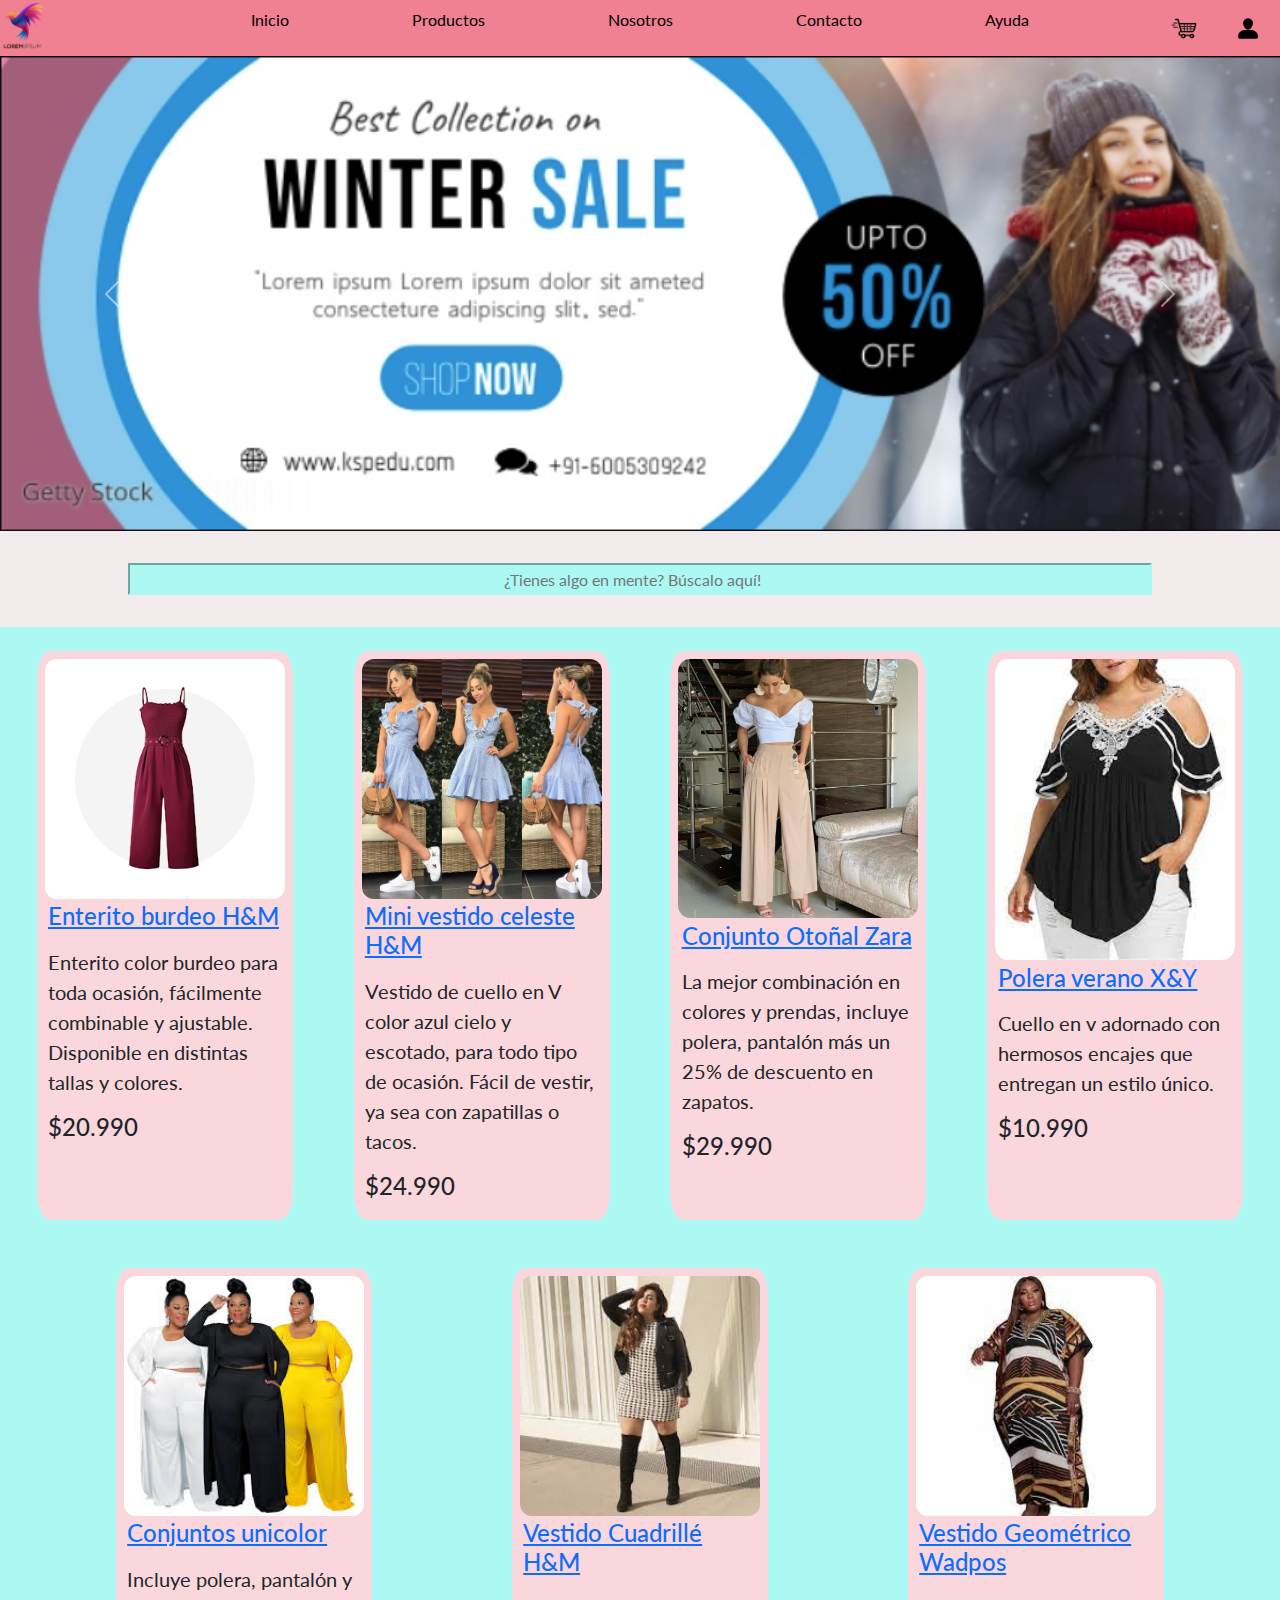
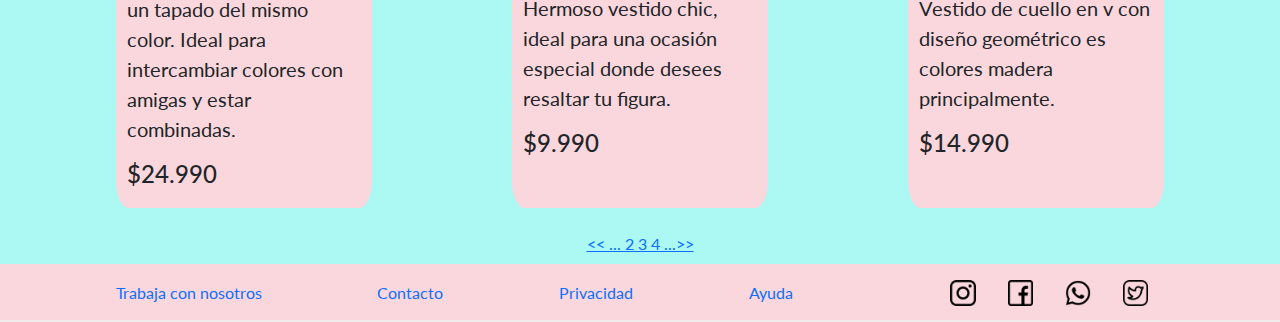
<file: index.html>
<!DOCTYPE html>
<html lang="en">
<head>
    <meta charset="UTF-8">
    <meta http-equiv="X-UA-Compatible" content="IE=edge">
    <meta name="viewport" content="width=device-width, initial-scale=1.0">
    <!-- SEO -->
    <title>FenixClothes | Inicio</title>
    <link rel="icon" type="image/x-icon" href="./imagenes/logo.png">
    <meta name="description" content="Las mejores prendas al mejor precio. Conoce el catálogo que tenemos disponible, todo traído directamente desde las mejores boutiques de Europa">
    <meta name="keywords" content="Ropa, Ropa barata, Vestidos, Faldas, Jeans, Poleras, Ropa de alta calidad">
    <meta name="author" content="Sara Rojas Caipillan">

    <meta property="og:title" content="La mejora ropa al mejor precio">
    <meta property="og:description" content="Encuentra en nuestra página web las últimas tendencias en vestuario, todo traído directamente desde las mejores tiendas de Europa">
    <meta property="og:image" content="./imagenes/seo.PNG">
    <meta property="og:type" content="website">

    <!-- Conexión Bootstrap -->
    <link rel="stylesheet" href="https://cdn.jsdelivr.net/npm/bootstrap@5.3.0-alpha3/dist/css/bootstrap.min.css">
    <!-- conexión hoja CSS -->
    <link rel="stylesheet" href="./css/main.css">
    <!-- Fuentes -->
    <link rel="preconnect" href="https://fonts.googleapis.com">
    <link rel="preconnect" href="https://fonts.gstatic.com" crossorigin>
    <link href="https://fonts.googleapis.com/css2?family=Lato:ital@0;1&display=swap" rel="stylesheet">

</head>
<body>
    <header>
            <!-- NAVBAR -->
            <nav>
                <div class="container_nav--img">
                    <img src="./imagenes/logo.png" alt="Logo" id="logo">
                </div>
                <div class="container_nav--links" id="c_n--links">
                    <a class="nav_link" href="./index.html">Inicio</a>
                    <a class="nav_link" href="./pages/producto.html">Productos</a>
                    <a class="nav_link" href="./pages/nosotros.html">Nosotros</a>
                    <a class="nav_link" href="./pages/contact.html">Contacto</a>
                    <a class="nav_link" href="./pages/faq.html">Ayuda</a>
                </div>
                <div class="container_nav--icons">
                    <a href=""><img src="./imagenes/carrito-de-compras.png" alt="" id="buying_Car"></a>
                    <a href=""><img src="./imagenes/usuario.png" alt="" id="buying_Car"></a>
                </div>

            <!-- MENU HAMBURGUESA -->
                <div class="burguerMenu">
                    <label class="burger" for="burger">
                        <input type="checkbox" id="burger">
                        <span id="menu-abrir"></span>
                        <span id="menu-cerrar"></span>   
                        <span></span>
                    </label>
                </div>
            </nav>
    </header>

    <main>
        <!-- BANNER -->
        <section>
            <div id="carouselExample" class="carousel slide">
                <div class="carousel-inner">
                    <div class="carousel-item active">
                        <img src="./imagenes/banner.PNG" class="d-block w-100" alt="...">
                    </div>
                    <div class="carousel-item">
                        <img src="./imagenes/banner2.PNG" class="d-block w-100" alt="...">
                    </div>
                    <div class="carousel-item">
                        <img src="./imagenes/banner3.png" class="d-block w-100" alt="...">
                    </div>
                </div>
                <button class="carousel-control-prev" type="button" data-bs-target="#carouselExample" data-bs-slide="prev">
                    <span class="carousel-control-prev-icon" aria-hidden="true"></span>
                    <span class="visually-hidden">Previous</span>
                </button>
                <button class="carousel-control-next" type="button" data-bs-target="#carouselExample" data-bs-slide="next">
                    <span class="carousel-control-next-icon" aria-hidden="true"></span>
                    <span class="visually-hidden">Next</span>
                </button>
                
            </div>
            
        </section>

        <!-- SEARCHING BAR-->
        <form action="" method="post" class="searchForm">
            <input type="search" class="searchFormBarra" placeholder="¿Tienes algo en mente? Búscalo aquí!">
        </form>

        <!-- CONTAINER COLLAPSED MENU AND CARDS -->
        <article class="article_box--menu--cards">

            <!-- CLOTHES CARDS -->
            <div class="body_menu--card2" id="body_menu--card2">
                <li class="card_container">
                    <img class="card_image" src="./imagenes/r1.png" alt="ropa">
                    <div class="card">
                        <h4 class="card_title"><a href="./pages/producto.html">Enterito burdeo H&M</a></h4>
                        <p class="card_paragraph">Enterito color burdeo para toda ocasión, fácilmente combinable y ajustable. Disponible en distintas tallas y colores.</p>
                        <h4 class="card_price">$20.990</h4>
                    </div>
                </li>
                <li class="card_container">
                    <img class="card_image" src="./imagenes/r3.jpg" alt="ropa">
                    <div class="card">
                        <h4 class="card_title"><a href="./pages/producto.html">Mini vestido celeste H&M</a></h4>
                        <p class="card_paragraph">Vestido de cuello en V color azul cielo y escotado, para todo tipo de ocasión. Fácil de vestir, ya sea con zapatillas o tacos.</p>
                        <h4 class="card_price">$24.990</h4>
                    </div>
                </li>
                <li class="card_container">
                    <img class="card_image" src="./imagenes/r4.jpg" alt="ropa">
                    <div class="card">
                        <h4 class="card_title"><a href="./pages/producto.html">Conjunto Otoñal Zara</a></h4>
                        <p class="card_paragraph">La mejor combinación en colores y prendas, incluye polera, pantalón más un 25% de descuento en zapatos.</p>
                        <h4 class="card_price">$29.990</h4>
                    </div>
                </li>
                <li class="card_container">
                    <img class="card_image" src="./imagenes/r5.jfif" alt="ropa">
                    <div class="card">
                        <h4 class="card_title"><a href="./pages/producto.html">Polera verano X&Y</a></h4>
                        <p class="card_paragraph">Cuello en v adornado con hermosos encajes que entregan un estilo único.</p>
                        <h4 class="card_price">$10.990</h4>
                    </div>
                </li>
                <li class="card_container">
                    <img class="card_image" src="./imagenes/r6.jfif" alt="ropa">
                    <div class="card">
                        <h4 class="card_title"><a href="./pages/producto.html">Conjuntos unicolor</a></h4>
                        <p class="card_paragraph">Incluye polera, pantalón y un tapado del mismo color. Ideal para intercambiar colores con amigas y estar combinadas.</p>
                        <h4 class="card_price">$24.990</h4>
                    </div>
                </li>
                <li class="card_container">
                    <img class="card_image" src="./imagenes/r7.jfif" alt="ropa">
                    <div class="card">
                        <h4 class="card_title"><a href="./pages/producto.html">Vestido Cuadrillé H&M</a></h4>
                        <p class="card_paragraph">Hermoso vestido chic, ideal para una ocasión especial donde desees resaltar tu figura.</p>
                        <h4 class="card_price">$9.990</h4>
                    </div>
                </li>
                <li class="card_container">
                    <img class="card_image" src="./imagenes/r8.jfif" alt="ropa">
                    <div class="card">
                        <h4 class="card_title"><a href="./pages/producto.html">Vestido Geométrico Wadpos</a></h4>
                        <p class="card_paragraph">Vestido de cuello en v con diseño geométrico es colores madera principalmente.</p>
                        <h4 class="card_price">$14.990</h4>
                    </div>
                </li>
                
            </div> 
        </article>
            <!-- INDEX -->
            <div class="pages">
                <a href="./index.html" ><< ... 2 3 4 ...>></a>
            </div>
        
    </main>

    <footer>
        <div class="div_footer">
            <a class="footer_div--a" href="./pages/nosotros.html">Trabaja con nosotros</a>
            <a class="footer_div--a" href="./pages/contact.html">Contacto</a>
            <a class="footer_div--a" href="index.html">Privacidad</a>
            <a class="footer_div--a" href="./pages/faq.html">Ayuda</a>
            <div class="div_footer--container">
                <img class="footer_img" src="./imagenes/instagram.png" alt="">
                <img class="footer_img" src="./imagenes/facebook.png" alt="">
                <img class="footer_img" src="./imagenes/whatsapp.png" alt="">
                <img class="footer_img" src="./imagenes/twitter.png" alt="">
            </div>
        </div>
    </footer>
    <script src="https://cdn.jsdelivr.net/npm/bootstrap@5.3.0-alpha3/dist/js/bootstrap.bundle.min.js"></script>
</body>
</html>
</file>
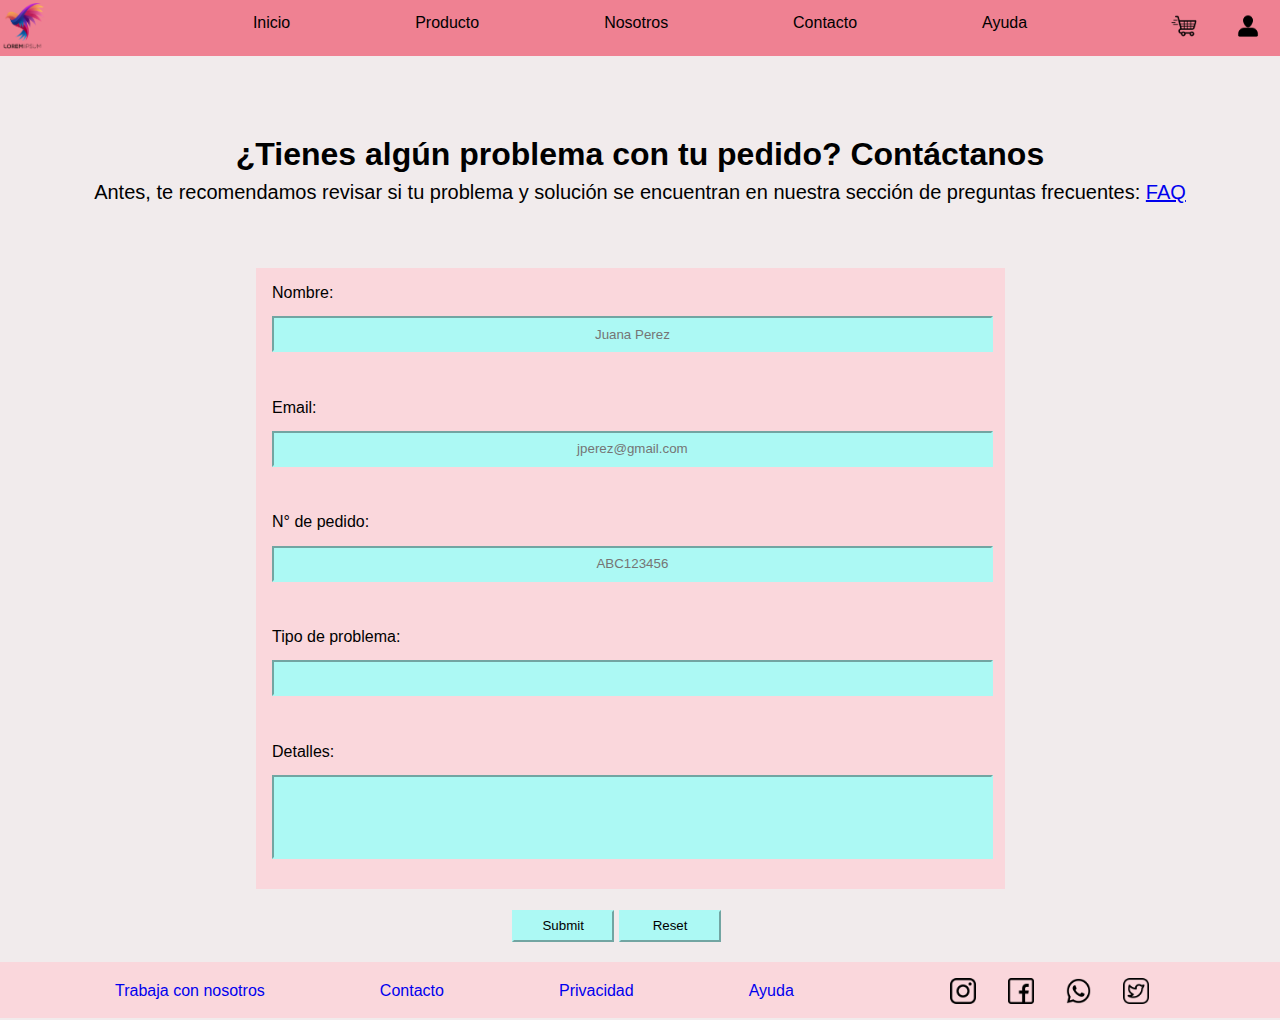
<file: pages/contact.html>
<!DOCTYPE html>
<html lang="en">
<head>
    <meta charset="UTF-8">
    <meta http-equiv="X-UA-Compatible" content="IE=edge">
    <meta name="viewport" content="width=device-width, initial-scale=1.0">
    <link rel="stylesheet" href="../css/main.css">
    <title>FenixClothes | Contacto</title>
    <link rel="icon" type="image/x-icon" href="../imagenes/logo.png">
    <meta name="description" content="Las mejores prendas al mejor precio. Conoce el catálogo que tenemos disponible, todo traído directamente desde las mejores boutiques de Europa">
    <meta name="keywords" content="Ropa, Ropa barata, Vestidos, Faldas, Jeans, Poleras, Ropa de alta calidad">
    <meta name="author" content="Sara Rojas Caipillan">
    <meta property="og:title" content="¿Tienes comentarios? Escríbenos!">
    <meta property="og:description" content="En esta sección puedes contactarnos sin importar el motivo, siempre tendremos alguien que pueda resolver tus consultas">
    <meta property="og:image" content="./imagenes/seo.PNG">
    <meta property="og:type" content="website">
</head>

<body>
    <header>

        <!-- NAVBAR -->
        <nav>
            <div class="container_nav--img">
                <img src="../imagenes/logo.png" alt="Logo" id="logo">
            </div>
            <div class="container_nav--links">
                <a class="nav_link" href="../index.html">Inicio</a>
                <a class="nav_link" href="./producto.html">Producto</a>
                <a class="nav_link" href="./nosotros.html">Nosotros</a>
                <a class="nav_link" href="./contact.html">Contacto</a>
                <a class="nav_link" href="./faq.html">Ayuda</a>
            </div>
            <div class="container_nav--icons">
                <a href=""><img src="../imagenes/carrito-de-compras.png" alt="" id="buying_Car"></a>
                <a href=""><img src="../imagenes/usuario.png" alt="" id="buying_Car"></a>
            </div>
        </nav>
    </header>

    <main class="main_contact">
        <div>
            <h1 class="contact_h1">¿Tienes algún problema con tu pedido? Contáctanos</h1>
            <p class="main_contact--p">Antes, te recomendamos revisar si tu problema y solución se encuentran en nuestra sección de preguntas frecuentes: <a href="./faq.html">FAQ</a></p>
        </div>
        <form action="" class="main_form_contact">
            <div class="form_contact">
                <label for="contact_name">Nombre:</label>
                <input type="text" name="contact_name" placeholder="Juana Perez" id="contact1">
            </div>
            <div class="form_contact">
                <label for="contact_name">Email:</label>
                <input type="email" name="contact_name" placeholder="jperez@gmail.com" id="contact1">
            </div>
            <div class="form_contact">
                <label for="contact_pedido">N° de pedido:</label>
                <input type="text" name="contact_pedido" placeholder="ABC123456" id="contact2">
            </div>
            <div class="form_contact">
                <label for="contact_problem">Tipo de problema:</label>
                <input type="text" name="contact_problem" id="contact3">
            </div>
            <div class="form_contact">
                <label for="contact_detail">Detalles:</label>
                <input type="text" name="contact_detail" id="contact4">
            </div>
            <div class="form_contact_buttons">
                <input type="submit" name="Enviar" id="contact5">
                <input type="reset" name="Limpiar" id="contact6">
            </div>
        </form>

    </main>

    <footer>
        <div class="div_footer">
            <a class="footer_div--a" href="../pages/nosotros.html">Trabaja con nosotros</a>
            <a class="footer_div--a" href="../pages/contact.html">Contacto</a>
            <a class="footer_div--a" href="../index.html">Privacidad</a>
            <a class="footer_div--a" href="../pages/faq.html">Ayuda</a>
            <div class="div_footer--container">
                <img class="footer_img" src="../imagenes/instagram.png" alt="">
                <img class="footer_img" src="../imagenes/facebook.png" alt="">
                <img class="footer_img" src="../imagenes/whatsapp.png" alt="">
                <img class="footer_img" src="../imagenes/twitter.png" alt="">
            </div>
        </div>
        
    </footer>
    
</body>
</html>
</file>
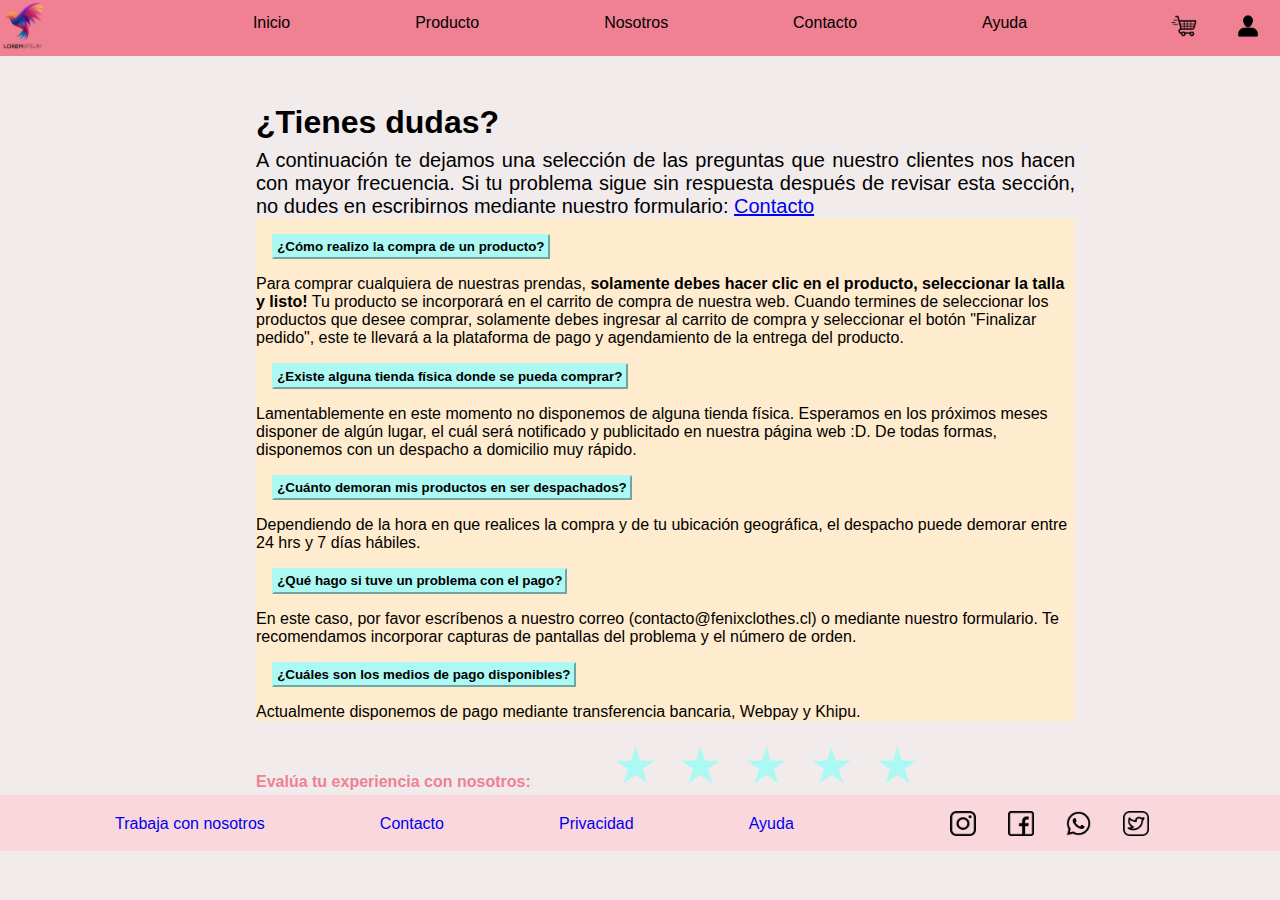
<file: pages/faq.html>
<!DOCTYPE html>
<html lang="en">
<head>
    <meta charset="UTF-8">
    <meta http-equiv="X-UA-Compatible" content="IE=edge">
    <meta name="viewport" content="width=device-width, initial-scale=1.0">
    <link href="https://cdn.jsdelivr.net/npm/bootstrap@5.0.2/dist/css/bootstrap.min.css" rel="stylesheet" integrity="sha384-EVSTQN3/azprG1Anm3QDgpJLIm9Nao0Yz1ztcQTwFspd3yD65VohhpuuCOmLASjC" crossorigin="anonymous">
    <link rel="stylesheet" href="../css/main.css">
    <title>FenixClothes | FAQ</title>
    <link rel="icon" type="image/x-icon" href="../imagenes/logo.png">
    <meta name="description" content="Las mejores prendas al mejor precio. Conoce el catálogo que tenemos disponible, todo traído directamente desde las mejores boutiques de Europa">
    <meta name="keywords" content="Ropa, Ropa barata, Vestidos, Faldas, Jeans, Poleras, Ropa de alta calidad">
    <meta name="author" content="Sara Rojas Caipillan">
    <meta property="og:title" content="¿Tienes preguntas? Revisa las respuestas en nuestra sección de preguntas frecuentes ;D">
    <meta property="og:description" content="Todas las consultas que tienes recopiladas en un solo lugar">
    <meta property="og:image" content="./imagenes/seo.PNG">
    <meta property="og:type" content="website">
</head>

<body>
    <header>
        <!-- NAVBAR -->
        <nav>
            <div class="container_nav--img">
                <img src="../imagenes/logo.png" alt="Logo" id="logo">
            </div>
            <div class="container_nav--links">
                <a class="nav_link" href="../index.html">Inicio</a>
                <a class="nav_link" href="./producto.html">Producto</a>
                <a class="nav_link" href="./nosotros.html">Nosotros</a>
                <a class="nav_link" href="./contact.html">Contacto</a>
                <a class="nav_link" href="./faq.html">Ayuda</a>
            </div>
            <div class="container_nav--icons">
                <a href=""><img src="../imagenes/carrito-de-compras.png" alt="" id="buying_Car"></a>
                <a href=""><img src="../imagenes/usuario.png" alt="" id="buying_Car"></a>
            </div>
        </nav>
    </header>

    <main class="main_faq">
        <h1 class="h1_faq">¿Tienes dudas?</h1>
        <div id="p_description">
            <p>A continuación te dejamos una selección de las preguntas que nuestro clientes nos hacen con mayor frecuencia. Si tu problema sigue sin respuesta después de revisar esta sección, no dudes en escribirnos mediante nuestro formulario: <a href="./contact.html">Contacto</a></p>
        </div>
        <div class="container_accordion">
            <div class="accordion" id="accordionPanelsStayOpenExample">
                <div class="accordion-item">
                    <h2 class="accordion-header" id="panelsStayOpen-headingOne">
                    <button class="accordion-button" type="button" data-bs-toggle="collapse" data-bs-target="#panelsStayOpen-collapseOne" aria-expanded="true" aria-controls="panelsStayOpen-collapseOne">
                        ¿Cómo realizo la compra de un producto?
                    </button>
                    </h2>
                    <div id="panelsStayOpen-collapseOne" class="accordion-collapse collapse show" aria-labelledby="panelsStayOpen-headingOne">
                        <div class="accordion-body">
                            Para comprar cualquiera de nuestras prendas, <strong>solamente debes hacer clic en el producto, seleccionar la talla y listo!</strong> Tu producto se incorporará en el carrito de compra de nuestra web.
                            Cuando termines de seleccionar los productos que desee comprar, solamente debes ingresar al carrito de compra y seleccionar el botón "Finalizar pedido", este te llevará a la plataforma de pago y agendamiento de la entrega del producto.
                        </div>
                    </div>
                </div>
                <div class="accordion-item">
                    <h2 class="accordion-header" id="panelsStayOpen-headingTwo">
                        <button class="accordion-button collapsed" type="button" data-bs-toggle="collapse" data-bs-target="#panelsStayOpen-collapseTwo" aria-expanded="false" aria-controls="panelsStayOpen-collapseTwo">
                            ¿Existe alguna tienda física donde se pueda comprar?
                        </button>
                    </h2>
                    <div id="panelsStayOpen-collapseTwo" class="accordion-collapse collapse" aria-labelledby="panelsStayOpen-headingTwo">
                        <div class="accordion-body">
                            Lamentablemente en este momento no disponemos de alguna tienda física. Esperamos en los próximos meses disponer de algún lugar, el cuál será notificado y publicitado en nuestra página web :D. De todas formas, disponemos con un despacho a domicilio muy rápido.
                        </div>
                    </div>
                </div>
                <div class="accordion-item">
                    <h2 class="accordion-header" id="panelsStayOpen-headingThree">
                        <button id="accordion-bakcground" class="accordion-button collapsed" type="button" data-bs-toggle="collapse" data-bs-target="#panelsStayOpen-collapseThree" aria-expanded="false" aria-controls="panelsStayOpen-collapseThree">
                            ¿Cuánto demoran mis productos en ser despachados?
                        </button>
                    </h2>
                    <div id="panelsStayOpen-collapseThree" class="accordion-collapse collapse" aria-labelledby="panelsStayOpen-headingThree">
                        <div class="accordion-body">
                            Dependiendo de la hora en que realices la compra y de tu ubicación geográfica, el despacho puede demorar entre 24 hrs y 7 días hábiles.
                        </div>
                    </div>
                </div>
                <div class="accordion-item">
                    <h2 class="accordion-header" id="panelsStayOpen-headingFour">
                        <button id="accordion-bakcground" class="accordion-button collapsed" type="button" data-bs-toggle="collapse" data-bs-target="#panelsStayOpen-collapseFour" aria-expanded="false" aria-controls="panelsStayOpen-collapseFour">
                            ¿Qué hago si tuve un problema con el pago?
                        </button>
                    </h2>
                    <div id="panelsStayOpen-collapseFour" class="accordion-collapse collapse" aria-labelledby="panelsStayOpen-headingFour">
                        <div class="accordion-body">
                            En este caso, por favor escríbenos a nuestro correo (contacto@fenixclothes.cl) o mediante nuestro formulario. Te recomendamos incorporar capturas de pantallas del problema y el número de orden.
                        </div>
                    </div>
                </div>
                <div class="accordion-item">
                    <h2 class="accordion-header" id="panelsStayOpen-headingFive">
                        <button id="accordion-bakcground" class="accordion-button collapsed" type="button" data-bs-toggle="collapse" data-bs-target="#panelsStayOpen-collapseFive" aria-expanded="false" aria-controls="panelsStayOpen-collapseFive">
                            ¿Cuáles son los medios de pago disponibles?
                        </button>
                    </h2>
                    <div id="panelsStayOpen-collapseFive" class="accordion-collapse collapse" aria-labelledby="panelsStayOpen-headingFive">
                        <div class="accordion-body">
                            Actualmente disponemos de pago mediante transferencia bancaria, Webpay y Khipu.
                        </div>
                    </div>
                </div>
            </div>
        </div>
        <div id="rating_container">
            <h4 class="producto_h2_evaluacion">Evalúa tu experiencia con nosotros:</h4>
            <div class="rating">
                <input type="radio" id="star5" name="rate" value="1">
                <label for="star1" title="text"></label>
                <input type="radio" id="star4" name="rate" value="2">
                <label for="star2" title="text"></label>
                <input checked="" type="radio" id="star3" name="rate" value="3">
                <label for="star3" title="text"></label>
                <input type="radio" id="star2" name="rate" value="4">
                <label for="star4" title="text"></label>
                <input type="radio" id="star1" name="rate" value="5">
                <label for="star5" title="text"></label>
            </div>
        </div>
        <script src="https://cdn.jsdelivr.net/npm/bootstrap@5.0.2/dist/js/bootstrap.bundle.min.js" integrity="sha384-MrcW6ZMFYlzcLA8Nl+NtUVF0sA7MsXsP1UyJoMp4YLEuNSfAP+JcXn/tWtIaxVXM" crossorigin="anonymous"></script>
    </main>

    <footer>
        <div class="div_footer">
            <a class="footer_div--a" href="../pages/nosotros.html">Trabaja con nosotros</a>
            <a class="footer_div--a" href="../pages/contact.html">Contacto</a>
            <a class="footer_div--a" href="../index.html">Privacidad</a>
            <a class="footer_div--a" href="../pages/faq.html">Ayuda</a>
            <div class="div_footer--container">
                <img class="footer_img" src="../imagenes/instagram.png" alt="">
                <img class="footer_img" src="../imagenes/facebook.png" alt="">
                <img class="footer_img" src="../imagenes/whatsapp.png" alt="">
                <img class="footer_img" src="../imagenes/twitter.png" alt="">
            </div>
        </div>
        
    </footer>

</body>

</html>
</file>
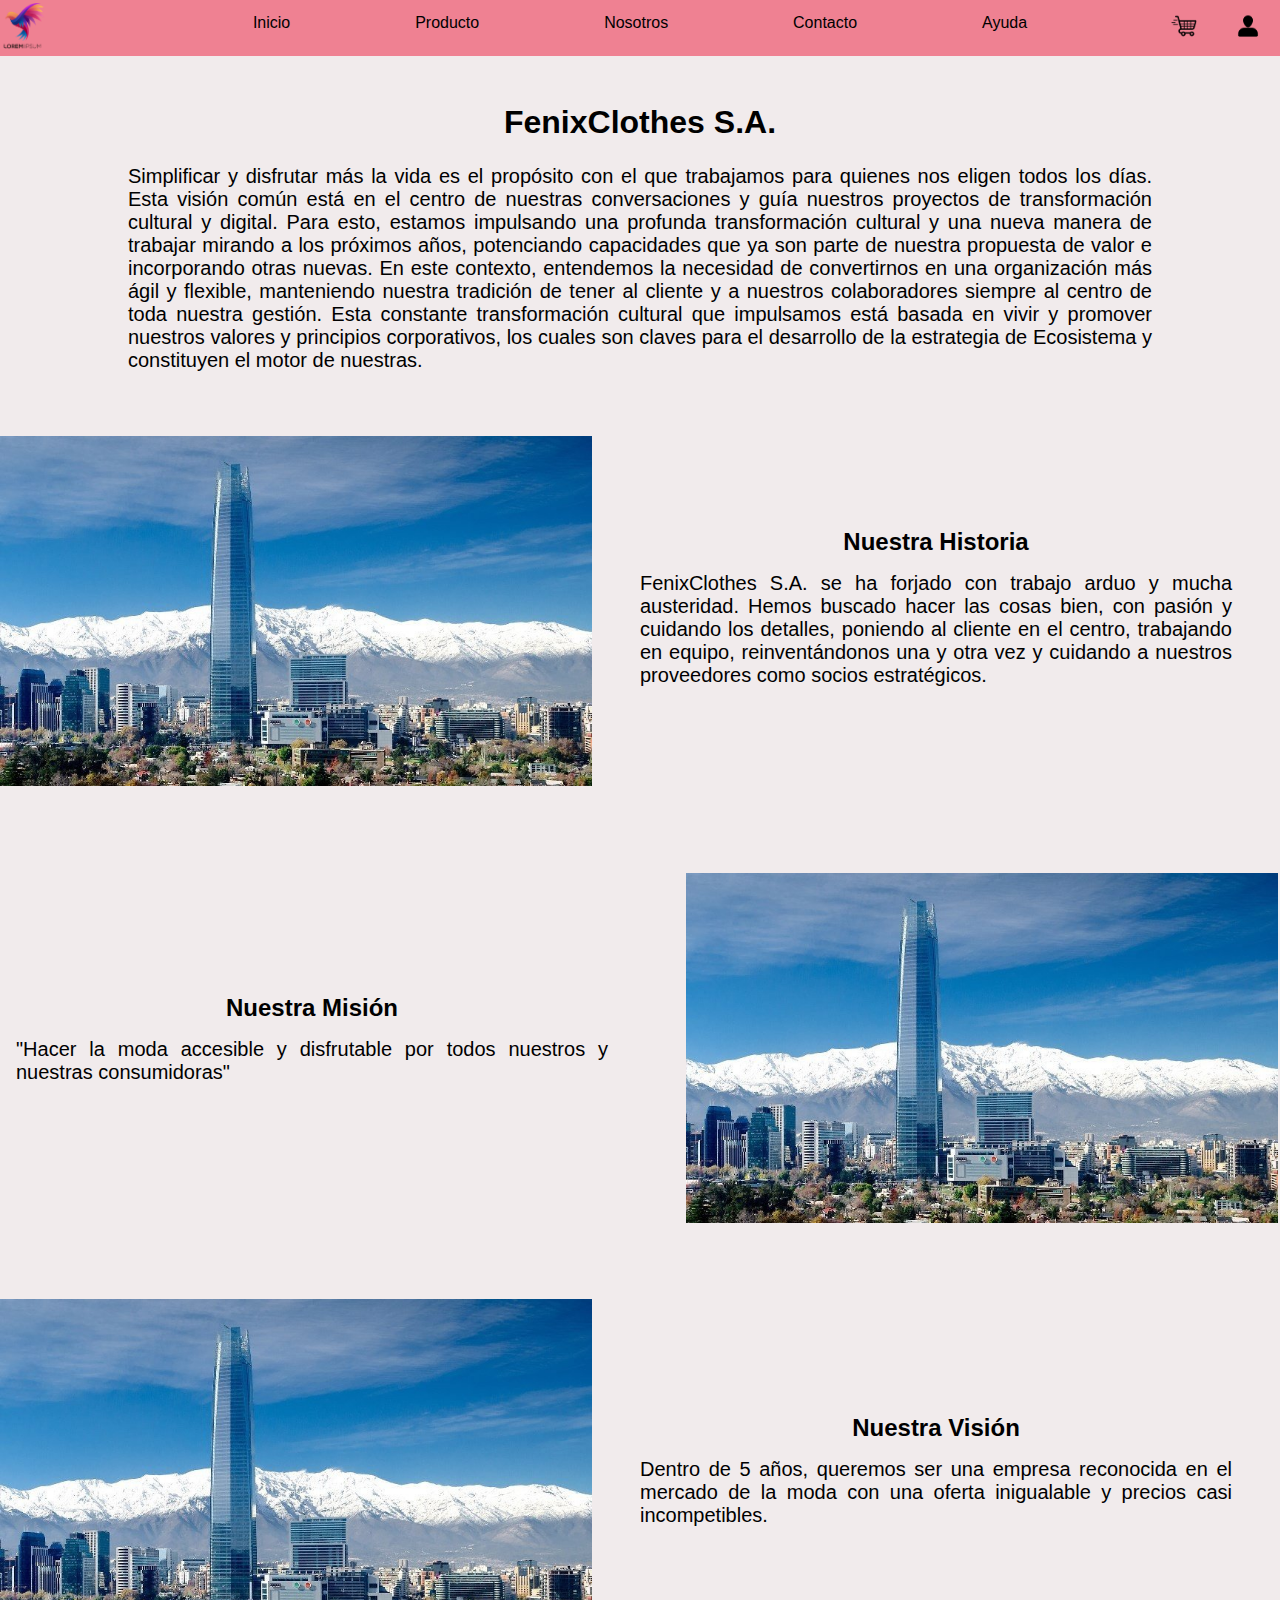
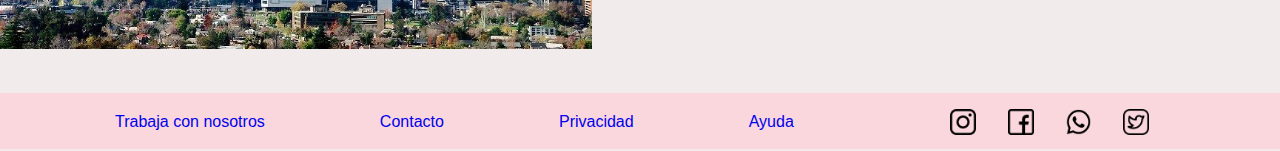
<file: pages/nosotros.html>
<!DOCTYPE html>
<html lang="en">
<head>
    <meta charset="UTF-8">
    <meta http-equiv="X-UA-Compatible" content="IE=edge">
    <meta name="viewport" content="width=device-width, initial-scale=1.0">
    <link rel="stylesheet" href="../css/main.css">
    <title>FenixClothes | Nosotros</title>
    <link rel="icon" type="image/x-icon" href="../imagenes/logo.png">
    <meta name="description" content="Las mejores prendas al mejor precio. Conoce el catálogo que tenemos disponible, todo traído directamente desde las mejores boutiques de Europa">
    <meta name="keywords" content="Ropa, Ropa barata, Vestidos, Faldas, Jeans, Poleras, Ropa de alta calidad">
    <meta name="author" content="Sara Rojas Caipillan">
    <meta property="og:title" content="¿Quiénes somos? Revisa todo lo que necesitas sobre nosotros">
    <meta property="og:description" content="¡Ven a cconocer nuestra historia! Somos un equipo grande y con amplias metas :D">
    <meta property="og:image" content="./imagenes/seo.PNG">
    <meta property="og:type" content="website">
</head>
<body>
    <header>

        <!-- NAVBAR -->
        <nav>
            <div class="container_nav--img">
                <img src="../imagenes/logo.png" alt="Logo" id="logo">
            </div>
            <div class="container_nav--links">
                <a class="nav_link" href="../index.html">Inicio</a>
                <a class="nav_link" href="./producto.html">Producto</a>
                <a class="nav_link" href="./nosotros.html">Nosotros</a>
                <a class="nav_link" href="./contact.html">Contacto</a>
                <a class="nav_link" href="./faq.html">Ayuda</a>
            </div>
            <div class="container_nav--icons">
                <a href=""><img src="../imagenes/carrito-de-compras.png" alt="" id="buying_Car"></a>
                <a href=""><img src="../imagenes/usuario.png" alt="" id="buying_Car"></a>
            </div>
        </nav>
    </header>

    <main class="main_nosotros">
        <h1 class="h1_faq">FenixClothes S.A.</h1>
        <div id="p_description2">
            <p>Simplificar y disfrutar más la vida es el propósito con el que trabajamos para quienes nos eligen todos los días. Esta visión común está en el centro de nuestras conversaciones y guía nuestros proyectos de transformación cultural y digital. Para esto, estamos impulsando una profunda transformación cultural y una nueva manera de trabajar mirando a los próximos años, potenciando capacidades que ya son parte de nuestra propuesta de valor e incorporando otras nuevas. En este contexto, entendemos la necesidad de convertirnos en una organización más ágil y flexible, manteniendo nuestra tradición de tener al cliente y a nuestros colaboradores siempre al centro de toda nuestra gestión. Esta constante transformación cultural que impulsamos está basada en vivir y promover nuestros valores y principios corporativos, los cuales son claves para el desarrollo de la estrategia de Ecosistema y constituyen el motor de nuestras.</p>
        </div>
        <ul id="main_ul_us">
            <div id="div_ul">
                <li id="div_ul_img"><img src="../imagenes/empresa.jpg" alt="" id="div_ul_img"></li>
            </div>
            <div id="div_ul2">
                <li id="div_ul_complements"><h2 id="div_ul_h3">Nuestra Historia</h2></li>
                <li id="div_ul_complement--p"><p id="div_ul_p">FenixClothes S.A. se ha forjado con trabajo arduo y mucha austeridad. Hemos buscado hacer las cosas bien, con pasión y cuidando los detalles, poniendo al cliente en el centro, trabajando en equipo, reinventándonos una y otra vez y cuidando a nuestros proveedores como socios estratégicos.</p></li>
            </div>
        </ul>
        <ul id="main_ul_us2">
            <div id="div_ul2">
                <li id="div_ul_complements"><h2 id="div_ul_h3">Nuestra Misión</h2></li>
                <li id="div_ul_complement--p"><p id="div_ul_p">"Hacer la moda accesible y disfrutable por todos nuestros y nuestras consumidoras"</p></li>
            </div>
            <div id="div_ul">
                <li id="div_ul_img2"><img src="../imagenes/empresa.jpg" alt="" id="div_ul_img"></li>
            </div>
        </ul>
        <ul id="main_ul_us">
            <div id="div_ul">
                <li id="div_ul_img"><img src="../imagenes/empresa.jpg" alt="" id="div_ul_img"></li>
            </div>
            <div id="div_ul2">
                <li id="div_ul_complements"><h2 id="div_ul_h3">Nuestra Visión</h2></li>
                <li id="div_ul_complement--p"><p id="div_ul_p">Dentro de 5 años, queremos ser una empresa reconocida en el mercado de la moda con una oferta inigualable y precios casi incompetibles.</p></li>
            </div>
        </ul>
    
    </main>

    <footer>
        <div class="div_footer">
            <a class="footer_div--a" href="../pages/nosotros.html">Trabaja con nosotros</a>
            <a class="footer_div--a" href="../pages/contact.html">Contacto</a>
            <a class="footer_div--a" href="../index.html">Privacidad</a>
            <a class="footer_div--a" href="../pages/faq.html">Ayuda</a>
            <div class="div_footer--container">
                <img class="footer_img" src="../imagenes/instagram.png" alt="">
                <img class="footer_img" src="../imagenes/facebook.png" alt="">
                <img class="footer_img" src="../imagenes/whatsapp.png" alt="">
                <img class="footer_img" src="../imagenes/twitter.png" alt="">
            </div>
        </div>
        
    </footer>
</body>
</html>
</file>
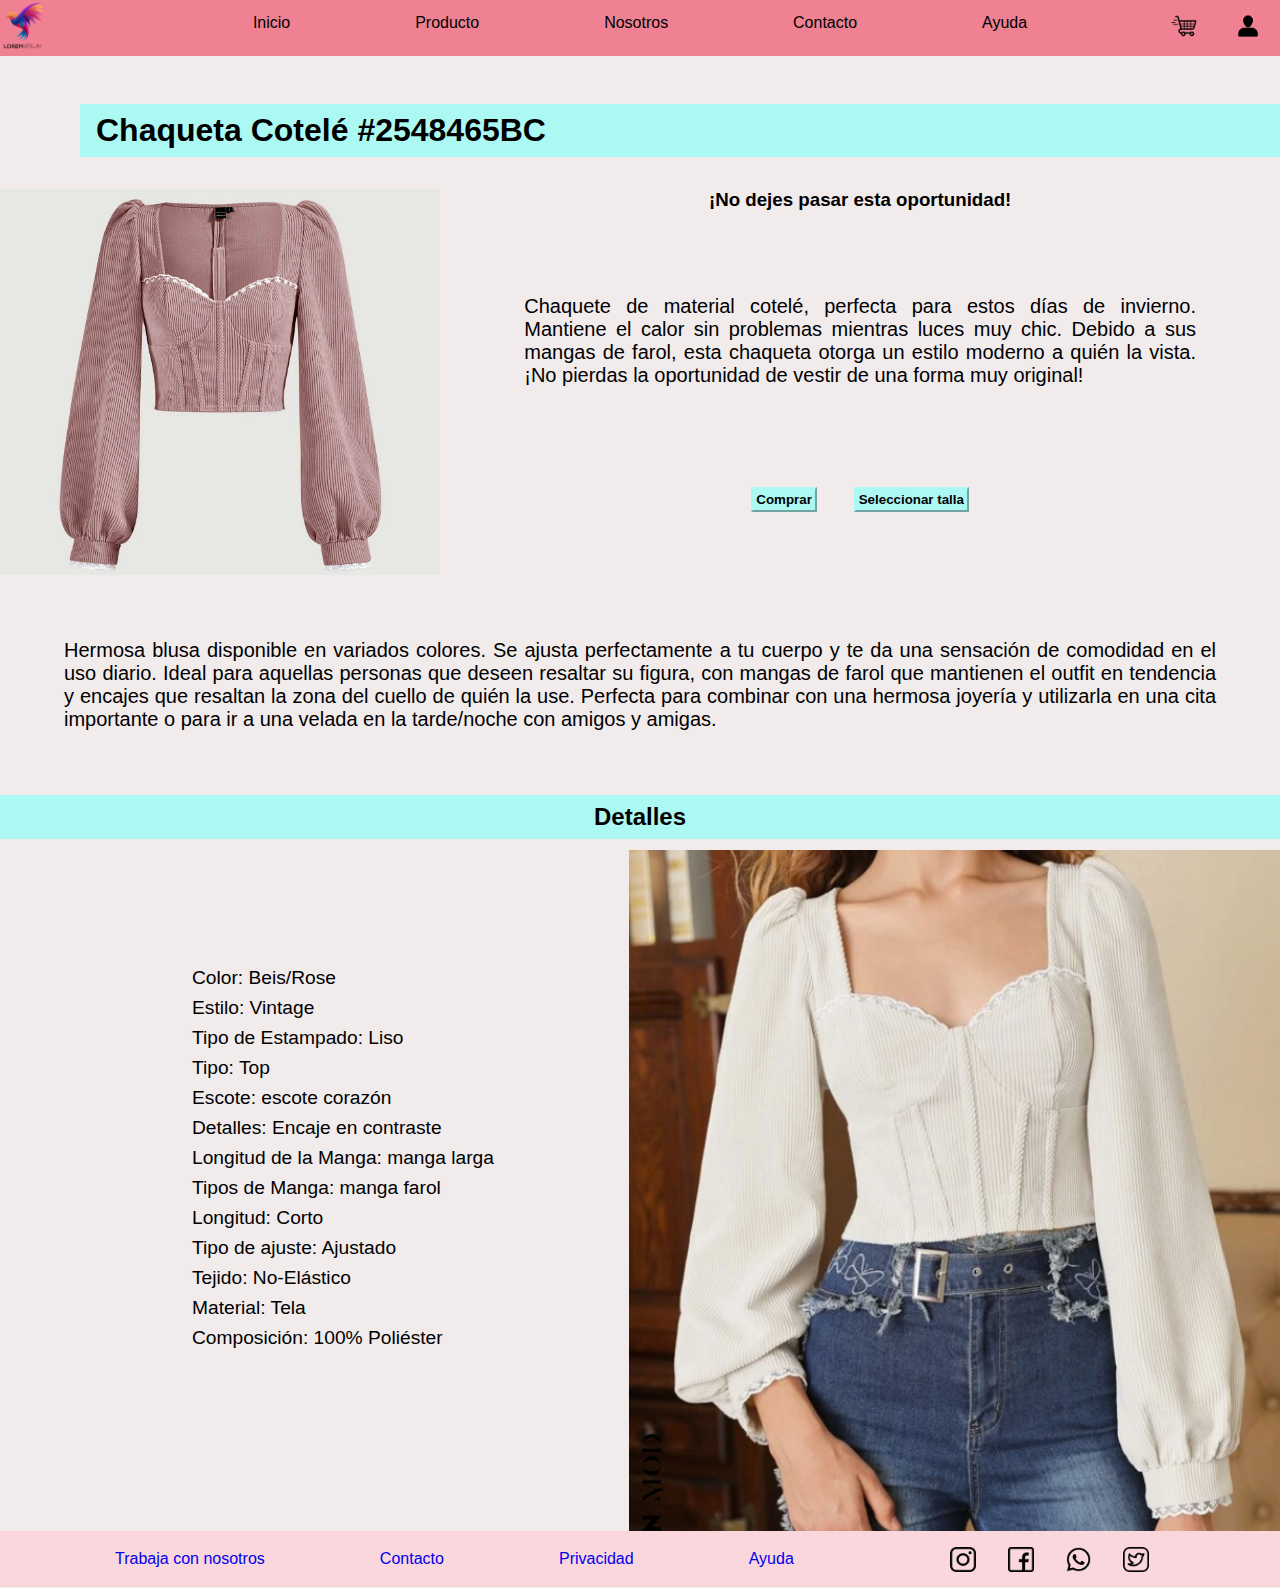
<file: pages/producto.html>
<!DOCTYPE html>
<html lang="en">
<head>
    <meta charset="UTF-8">
    <meta http-equiv="X-UA-Compatible" content="IE=edge">
    <meta name="viewport" content="width=device-width, initial-scale=1.0">
    <link rel="stylesheet" href="../css/main.css">
    <!-- SEO -->
    <title>FenixClothes | Product</title>
    <link rel="icon" type="image/x-icon" href="../imagenes/logo.png">
    <meta name="description" content="Las mejores prendas al mejor precio. Conoce el catálogo que tenemos disponible, todo traído directamente desde las mejores boutiques de Europa">
    <meta name="keywords" content="Ropa, Ropa barata, Vestidos, Faldas, Jeans, Poleras, Ropa de alta calidad">
    <meta name="author" content="Sara Rojas Caipillan">
    <meta property="og:title" content="¡Revisa nuestros productos!">
    <meta property="og:description" content="Revisa en detalle las prendas que te ofrecemos, disponibilidad en todas las tallas">
    <meta property="og:image" content="./imagenes/seo.PNG">
    <meta property="og:type" content="website">
</head>
<body>
    <header>
        <!-- NAVBAR -->
        <nav>
            <div class="container_nav--img">
                <img src="../imagenes/logo.png" alt="Logo" id="logo">
            </div>
            <div class="container_nav--links">
                <a class="nav_link" href="../index.html">Inicio</a>
                <a class="nav_link" href="./producto.html">Producto</a>
                <a class="nav_link" href="./nosotros.html">Nosotros</a>
                <a class="nav_link" href="./contact.html">Contacto</a>
                <a class="nav_link" href="./faq.html">Ayuda</a>
            </div>
            <div class="container_nav--icons">
                <a href=""><img src="../imagenes/carrito-de-compras.png" alt="" id="buying_Car"></a>
                <a href=""><img src="../imagenes/usuario.png" alt="" id="buying_Car"></a>
            </div>
        </nav>
    </header>

    <main class="main_product">
        <h1 class="product_title">Chaqueta Cotelé #2548465BC</h1>
        <div id="main_ul_producto">
            <div id="div_ul_product">
                <img src="../imagenes/r10.PNG" alt="" id="div_ul_img">
            </div>
            <div class="product_div--ul">
                <h3 id="div_ul_h3">¡No dejes pasar esta oportunidad!</h3>
                <p class="div_ul_p">Chaquete de material cotelé, perfecta para estos días de invierno. Mantiene el calor sin problemas mientras luces muy chic. Debido a sus mangas de farol, esta chaqueta otorga un estilo moderno a quién la vista. ¡No pierdas la oportunidad de vestir de una forma muy original!</p>
                <button class="div_ul--button" type="button">Comprar</button>
                <button class="div_ul--button2" type="button">Seleccionar talla</button>
            </div>
        </div>
        <p class="product_p">Hermosa blusa disponible en variados colores. Se ajusta perfectamente a tu cuerpo y te da una sensación de comodidad en el uso diario. Ideal para aquellas personas que deseen resaltar su figura, con mangas de farol que mantienen el outfit en tendencia y encajes que resaltan la zona del cuello de quién la use. Perfecta para combinar con una hermosa joyería y utilizarla en una cita importante o para ir a una velada en la tarde/noche con amigos y amigas. </p>

        <h2 class="product_title--h2">Detalles</h2>
        
        <div id="main_ul_producto2">
            <div class="div_p2">
                <ul class="div_p2--li">
                    <li>Color:	Beis/Rose</li>
                    <li>Estilo:	Vintage</li>
                    <li>Tipo de Estampado:	Liso</li>
                    <li>Tipo:	Top</li>
                    <li>Escote:	escote corazón</li>
                    <li>Detalles:	Encaje en contraste</li>
                    <li>Longitud de la Manga:	manga larga</li>
                    <li>Tipos de Manga:	manga farol</li>
                    <li>Longitud:	Corto</li>
                    <li>Tipo de ajuste:	Ajustado</li>
                    <li>Tejido:	No-Elástico</li>
                    <li>Material:	Tela</li>
                    <li>Composición:	100% Poliéster</li>
                </ul>
            </div>
            <div id="div_ul_producto">
                <img id="div_ul_img2" src="../imagenes/r9.PNG" alt="">
            </div>
        </div>
    </main>

    <footer>
        <div class="div_footer">
            <a class="footer_div--a" href="../pages/nosotros.html">Trabaja con nosotros</a>
            <a class="footer_div--a" href="../pages/contact.html">Contacto</a>
            <a class="footer_div--a" href="../index.html">Privacidad</a>
            <a class="footer_div--a" href="../pages/faq.html">Ayuda</a>
            <div class="div_footer--container">
                <img class="footer_img" src="../imagenes/instagram.png" alt="">
                <img class="footer_img" src="../imagenes/facebook.png" alt="">
                <img class="footer_img" src="../imagenes/whatsapp.png" alt="">
                <img class="footer_img" src="../imagenes/twitter.png" alt="">
            </div>
        </div>
        
    </footer>

</body>
</html>
</file>
<file: css/main.css>
@charset "UTF-8";
* {
  margin: 0px;
  padding: 0px;
}

nav {
  background-color: rgb(239, 129, 146);
  /* position: fixed; */
  width: 100%;
  height: 56px;
  text-align: center;
  display: -webkit-box;
  display: -ms-flexbox;
  display: flex;
  -webkit-box-pack: center;
      -ms-flex-pack: center;
          justify-content: center;
}

.container_nav--img {
  width: 10%;
  text-align: left;
  text-decoration-line: none;
}

.container_nav--links {
  width: 80%;
  text-decoration-line: none;
  display: -webkit-box;
  display: -ms-flexbox;
  display: flex;
  -webkit-box-orient: horizontal;
  -webkit-box-direction: normal;
      -ms-flex-direction: row;
          flex-direction: row;
  -webkit-box-pack: space-evenly;
      -ms-flex-pack: space-evenly;
          justify-content: space-evenly;
  -webkit-box-align: end;
      -ms-flex-align: end;
          align-items: end;
  padding-bottom: 2%;
  padding-top: 3%;
}

.container_nav--icons {
  width: 10%;
  display: -webkit-box;
  display: -ms-flexbox;
  display: flex;
  -webkit-box-align: center;
      -ms-flex-align: center;
          align-items: center;
  -webkit-box-pack: justify;
      -ms-flex-pack: justify;
          justify-content: space-between;
}

.nav_link {
  color: black;
  text-decoration-line: none;
  font-size: 1rem;
  padding-bottom: 0.6%;
}

.nav_link:hover {
  -webkit-transform: scale(1.2);
          transform: scale(1.2);
  color: aqua;
}

#buying_Car {
  width: 40%;
  height: 40%;
  border-radius: 40%;
}

#logo {
  width: 35%;
  text-align: left;
  padding-top: 0.1rem;
  border-radius: 20%;
}

.li_navbar {
  display: inline-block;
  padding: 0.5rem;
  margin-bottom: 1rem;
  text-decoration-line: none;
  text-align: right;
}

footer {
  width: 100%;
  height: 56px;
  background-color: rgb(250, 215, 220);
}

.div_footer {
  width: 100%;
  display: -webkit-box;
  display: -ms-flexbox;
  display: flex;
  -webkit-box-pack: space-evenly;
      -ms-flex-pack: space-evenly;
          justify-content: space-evenly;
  -webkit-box-align: center;
      -ms-flex-align: center;
          align-items: center;
}

.footer_div--a {
  text-decoration-line: none;
}

.footer_img {
  width: 10%;
  margin: 1rem;
  text-align: center;
}

.div_footer--container {
  width: 20%;
  display: -webkit-box;
  display: -ms-flexbox;
  display: flex;
  -webkit-box-pack: right;
      -ms-flex-pack: right;
          justify-content: right;
  -webkit-box-align: right;
      -ms-flex-align: right;
          align-items: right;
}

/* BODY--------------------------------------------- */
body {
  font-family: "Lato", sans-serif;
  background-color: rgb(241, 235, 236);
}

/* SEARCHING BAR */
.searchForm {
  width: 100%;
  height: 2rem;
  text-align: center;
  background-color: rgb(241, 235, 236);
  margin-top: 2rem;
  margin-bottom: 2rem;
}

/* BURGUER MENU*/
.burger {
  position: relative;
  width: 40px;
  height: 30px;
  background: transparent;
  cursor: pointer;
  display: block;
  display: none;
}

.burger input {
  display: none;
}

.burger span {
  display: block;
  position: absolute;
  height: 4px;
  width: 100%;
  background: black;
  border-radius: 9px;
  opacity: 1;
  left: 0;
  -webkit-transform: rotate(0deg);
          transform: rotate(0deg);
  -webkit-transition: 0.25s ease-in-out;
  transition: 0.25s ease-in-out;
}

.burger span:nth-of-type(1) {
  top: 0px;
  -webkit-transform-origin: left center;
          transform-origin: left center;
}

.burger span:nth-of-type(2) {
  top: 50%;
  -webkit-transform: translateY(-50%);
          transform: translateY(-50%);
  -webkit-transform-origin: left center;
          transform-origin: left center;
}

.burger span:nth-of-type(3) {
  top: 100%;
  -webkit-transform-origin: left center;
          transform-origin: left center;
  -webkit-transform: translateY(-100%);
          transform: translateY(-100%);
}

.burger input:checked ~ span:nth-of-type(1) {
  -webkit-transform: rotate(45deg);
          transform: rotate(45deg);
  top: 0px;
  left: 5px;
}

.burger input:checked ~ span:nth-of-type(2) {
  width: 0%;
  opacity: 0;
}

.burger input:checked ~ span:nth-of-type(3) {
  -webkit-transform: rotate(-45deg);
          transform: rotate(-45deg);
  top: 28px;
  left: 5px;
}

input[type=search] {
  background-color: rgb(172, 249, 244);
  width: 80%;
  height: 100%;
  text-align: center;
  border-color: rgb(172, 249, 244);
}

/* ORDEN MENU DESPLEGABLE CON TARJETAS */
.article_box--menu--cards {
  display: -webkit-box;
  display: -ms-flexbox;
  display: flex;
}

/* CLOTHES CARD */
.body_menu--card2 {
  width: 100%;
  display: -webkit-box;
  display: -ms-flexbox;
  display: flex;
  -ms-flex-wrap: wrap;
      flex-wrap: wrap;
  -webkit-box-pack: space-evenly;
      -ms-flex-pack: space-evenly;
          justify-content: space-evenly;
  background-color: rgb(172, 249, 244);
}

.card {
  background-color: rgb(250, 215, 220);
  border: none;
  display: -webkit-box;
  display: -ms-flexbox;
  display: flex;
  -webkit-box-orient: vertical;
  -webkit-box-direction: normal;
      -ms-flex-direction: column;
          flex-direction: column;
  -webkit-box-pack: justify;
      -ms-flex-pack: justify;
          justify-content: space-between;
  padding: 0.2rem;
}

.card_image {
  width: 100%;
  border: 10rem;
  border-radius: 5%;
}

.card_container {
  width: 20%;
  display: inline-block;
  background-color: rgb(250, 215, 220);
  padding: 0.5rem;
  margin: 1.5rem;
  border-radius: 5%;
}

.pages {
  text-align: center;
  background-color: rgb(172, 249, 244);
  padding-bottom: 0.5rem;
}

#main_ul_producto {
  display: -webkit-box;
  display: -ms-flexbox;
  display: flex;
  -webkit-box-pack: center;
      -ms-flex-pack: center;
          justify-content: center;
}

#main_ul_producto2 {
  display: -webkit-box;
  display: -ms-flexbox;
  display: flex;
  -webkit-box-pack: center;
      -ms-flex-pack: center;
          justify-content: center;
}

#div_ul_product {
  width: 100%;
  display: -webkit-box;
  display: -ms-flexbox;
  display: flex;
  list-style-type: none;
  text-align: center;
}

#div_ul_producto {
  width: 85%;
  display: -webkit-box;
  display: -ms-flexbox;
  display: flex;
  list-style-type: none;
  text-align: center;
}

.main_product {
  padding-top: 2rem;
  text-align: center;
}

.product_title {
  width: 100%;
  background-color: rgb(172, 249, 244);
  margin-top: 1rem;
  margin-bottom: 2rem;
  margin-left: 5rem;
  padding-left: 1rem;
  padding-top: 0.5rem;
  padding-bottom: 0.5rem;
  text-align: left;
}

.div_ul_p {
  padding: 10%;
  -webkit-box-align: center;
      -ms-flex-align: center;
          align-items: center;
  text-align: justify;
}

.product_p {
  padding: 5%;
  text-align: center;
  text-align: justify;
}

.product_title--h2 {
  width: 100%;
  background-color: rgb(172, 249, 244);
  padding-top: 0.5rem;
  padding-bottom: 0.5rem;
}

.div_p2 {
  width: 50%;
  padding-left: 15%;
  padding-top: 10%;
  text-align: left;
  font-size: larger;
}

.div_p2--li {
  list-style: none;
}

#div_ul_img2 {
  width: 75%;
  padding-left: 15%;
  padding-top: 0.7rem;
}

#product_p3 {
  text-align: justify;
  -ms-flex-line-pack: center;
      align-content: center;
}

button {
  background-color: rgb(172, 249, 244);
  border-color: rgb(172, 249, 244);
  font-weight: bold;
  padding: 0.2rem;
  margin: 1rem;
}

li {
  margin-bottom: 0.5rem;
}

.main_nosotros {
  padding-top: 3rem;
  text-align: center;
}

#main_ul_us {
  display: -webkit-box;
  display: -ms-flexbox;
  display: flex;
  -webkit-box-align: center;
      -ms-flex-align: center;
          align-items: center;
}

#main_ul_us2 {
  display: -webkit-box;
  display: -ms-flexbox;
  display: flex;
  -webkit-box-align: center;
      -ms-flex-align: center;
          align-items: center;
}

#p_description2 {
  margin-left: 10%;
  margin-bottom: 2rem;
  width: 80%;
  text-align: justify;
  padding-top: 1rem;
}

#div_ul {
  width: 50%;
  display: inline-block;
  margin-right: 2rem;
  margin-bottom: 2rem;
  margin-top: 2rem;
  list-style-type: none;
}

#div_ul2 {
  width: 50%;
  display: inline-block;
  margin-right: 2rem;
  margin-bottom: 2rem;
  margin-top: 2rem;
  list-style-type: none;
}

#div_ul_img {
  width: 100%;
}

#div_ul_img2 {
  width: 100%;
  padding-left: 5%;
}

#div_ul2 {
  padding: 1rem;
  list-style: none;
}

#div_ul_p {
  width: 100%;
  margin-bottom: 20px;
  text-align: left;
  text-align: justify;
  padding-top: 0.5rem;
  font-size: 20px;
}

#div_ul_h3 {
  width: 100%;
}

p {
  font-size: 20px;
}

.main_faq {
  margin-left: 20%;
  padding-top: 3rem;
}

.faq_question {
  background-color: rgb(172, 249, 244);
  margin: 2rem;
  width: 70%;
  padding: 1rem;
  text-align: left;
}

.p_faq {
  background-color: blanchedalmond;
  padding: 0.5rem;
}

#p_description {
  width: 80%;
  text-align: justify;
}

.accordion-item {
  width: 100%;
  background-color: blanchedalmond;
}

.container_accordion {
  width: 80%;
  margin-left: 0%;
}
.container_accordion .accordion-button.collapsed {
  background-color: rgb(172, 249, 244);
  margin-bottom: 1rem;
}

/*ESTRELLAS PARA MEDIR EXPERIENCIA*/
.producto_h2_evaluacion {
  margin-top: 2rem;
  text-align: center;
  color: rgb(239, 129, 146);
}

#rating_container {
  padding-top: 1rem;
  display: -webkit-box;
  display: -ms-flexbox;
  display: flex;
  -webkit-box-orient: horizontal;
  -webkit-box-direction: normal;
      -ms-flex-direction: row;
          flex-direction: row;
  -webkit-box-align: center;
      -ms-flex-align: center;
          align-items: center;
}

.rating {
  width: 40%;
}

.rating:not(:checked) > input {
  position: absolute;
  -webkit-appearance: none;
     -moz-appearance: none;
          appearance: none;
}

.rating:not(:checked) > label {
  float: right;
  padding-right: 5%;
  cursor: pointer;
  font-size: 50px;
  color: rgb(172, 249, 244);
}

.rating:not(:checked) > label:before {
  content: "★";
}

.rating > input:checked + label:hover,
.rating > input:checked + label:hover ~ label,
.rating > input:checked ~ label:hover,
.rating > input:checked ~ label:hover ~ label,
.rating > label:hover ~ input:checked ~ label {
  color: rgb(239, 129, 146);
}

.rating:not(:checked) > label:hover,
.rating:not(:checked) > label:hover ~ label {
  color: rgb(239, 129, 146);
}

.rating > input:checked ~ label {
  color: #ffa723 rgb(239, 129, 146);
}

.main_contact {
  padding-top: 5rem;
}

.form_contact {
  text-align: center;
  background-color: rgb(172, 249, 244);
  display: block;
}

.contact_h1 {
  text-align: center;
}

.form_contact {
  background-color: rgb(250, 215, 220);
  padding: 1rem;
  width: 70%;
  text-align: left;
}

.main_form_contact {
  margin-left: 20%;
  margin-top: 5%;
}

input {
  background-color: rgb(172, 249, 244);
  border-color: rgb(172, 249, 244);
}

#contact1 {
  width: 100%;
  height: 2rem;
  margin-top: 2%;
  margin-bottom: 2%;
  text-align: center;
}

#contact2 {
  width: 100%;
  height: 2rem;
  margin-top: 2%;
  margin-bottom: 2%;
  text-align: center;
}

#contact3 {
  width: 100%;
  height: 2rem;
  margin-top: 2%;
  margin-bottom: 2%;
  text-align: center;
}

#contact4 {
  width: 100%;
  height: 5rem;
  margin-top: 2%;
  margin-bottom: 2%;
  text-align: center;
}

#contact5 {
  width: 10%;
  height: 2rem;
  margin-left: 25%;
  margin-top: 2%;
  margin-bottom: 2%;
  text-align: center;
}

#contact6 {
  width: 10%;
  height: 2rem;
  margin-top: 2%;
  margin-bottom: 2%;
  text-align: center;
}

.main_contact--p {
  text-align: center;
}

p {
  padding-top: 0.5rem;
  font-size: 20px;
}

@media screen and (max-width: 1000px) {
  #body_menu--card2 {
    display: -webkit-box;
    display: -ms-flexbox;
    display: flex;
    -ms-flex-wrap: wrap;
        flex-wrap: wrap;
  }
  .burguerMenu {
    padding-top: 0.6rem;
    display: -webkit-box;
    display: -ms-flexbox;
    display: flex;
  }
  .container_nav--img {
    width: 15%;
    text-align: center;
  }
  .container_nav--links {
    display: -webkit-box;
    display: -ms-flexbox;
    display: flex;
    -webkit-box-orient: horizontal;
    -webkit-box-direction: normal;
        -ms-flex-direction: row;
            flex-direction: row;
    -ms-flex-wrap: wrap;
        flex-wrap: wrap;
    -webkit-box-align: center;
        -ms-flex-align: center;
            align-items: center;
    -ms-flex-pack: distribute;
        justify-content: space-around;
    left: 0;
    width: 90%;
    text-decoration-line: none;
  }
  /*intenté hacer el menú hamburguesa, solamente me faltó hacer el link entre el menú y los enlaces pero por tiempo no pude*/
  .container_nav--links a:hover, .container_nav--links a.active {
    left: 0;
  }
  .burger:checked ~ .container_nav--links {
    left: 0;
  }
  .container_nav--icons {
    display: none;
  }
}
@media screen and (max-width: 426px) {
  /*----------------INDEX SHEET--------------- */
  /* NAVBAR */
  nav {
    display: -webkit-box;
    display: -ms-flexbox;
    display: flex;
    -webkit-box-pack: justify;
        -ms-flex-pack: justify;
            justify-content: space-between;
  }
  .container_nav--icons {
    display: none;
  }
  #logo {
    width: 100%;
  }
  /* MAIN */
  .body_menu--card2 {
    width: 100%;
    -webkit-box-align: center;
        -ms-flex-align: center;
            align-items: center;
  }
  .card_container {
    width: 75%;
  }
  /* FOOTER */
  .div_footer {
    height: 35px;
  }
  .div_footer--container {
    display: none;
  }
  .footer_div--a {
    display: -webkit-box;
    display: -ms-flexbox;
    display: flex;
    -webkit-box-align: right;
        -ms-flex-align: right;
            align-items: right;
  }
  /*---------------------- PRODUCT SHEET ------------------------- */
  main {
    display: -webkit-box;
    display: -ms-flexbox;
    display: flex;
    -webkit-box-orient: vertical;
    -webkit-box-direction: normal;
        -ms-flex-direction: column;
            flex-direction: column;
  }
  .product_p {
    display: none;
  }
  #main_ul_producto {
    display: -webkit-box;
    display: -ms-flexbox;
    display: flex;
    -webkit-box-orient: vertical;
    -webkit-box-direction: normal;
        -ms-flex-direction: column;
            flex-direction: column;
  }
  #div_ul_h3 {
    padding-top: 0.5rem;
  }
  .product_title--h2 {
    margin-top: 1rem;
    padding: 0.5rem;
  }
  #main_ul_producto2 {
    display: -webkit-box;
    display: -ms-flexbox;
    display: flex;
    -webkit-box-orient: vertical;
    -webkit-box-direction: reverse;
        -ms-flex-direction: column-reverse;
            flex-direction: column-reverse;
    -webkit-box-align: center;
        -ms-flex-align: center;
            align-items: center;
  }
  #div_ul_img2 {
    padding-left: 2.6%;
  }
  .div_p2 {
    width: 80%;
  }
  /*---------------------- US SHEET ------------------------- */
  #main_ul_us {
    display: -webkit-box;
    display: -ms-flexbox;
    display: flex;
    -webkit-box-orient: vertical;
    -webkit-box-direction: normal;
        -ms-flex-direction: column;
            flex-direction: column;
    -webkit-box-pack: center;
        -ms-flex-pack: center;
            justify-content: center;
    -webkit-box-align: center;
        -ms-flex-align: center;
            align-items: center;
    list-style: none;
  }
  #main_ul_us2 {
    display: -webkit-box;
    display: -ms-flexbox;
    display: flex;
    -webkit-box-orient: vertical;
    -webkit-box-direction: reverse;
        -ms-flex-direction: column-reverse;
            flex-direction: column-reverse;
    -webkit-box-pack: center;
        -ms-flex-pack: center;
            justify-content: center;
    -webkit-box-align: center;
        -ms-flex-align: center;
            align-items: center;
    list-style: none;
  }
  #div_ul {
    width: 100%;
    margin: 0;
    padding: 0;
  }
  #div_ul2 {
    width: 80%;
    padding: 1rem;
    list-style: none;
    margin: 0;
    padding: 0;
  }
  /*---------------------- CONTACT SHEET ------------------------- */
  .main_contact {
    padding-top: 2rem;
  }
  .main_form_contact {
    margin-left: 10%;
  }
  .form_contact {
    width: 80%;
    background-color: rgb(241, 235, 236);
  }
  label {
    font-size: 18px;
  }
  input {
    background-color: rgb(172, 249, 244);
    border-color: rgb(241, 235, 236);
  }
  #contact1 {
    width: 100%;
    height: 2rem;
  }
  #contact2 {
    width: 100%;
    height: 2rem;
  }
  #contact3 {
    width: 100%;
    height: 2rem;
  }
  #contact4 {
    width: 100%;
    height: 2rem;
  }
  #contact5, #contact6 {
    width: 30%;
    height: 1.5rem;
    margin-left: 8.5%;
  }
  .div_footer {
    margin-top: 5%;
  }
  /*---------------------- FAQ SHEET ------------------------- */
  .main_faq {
    margin-left: 8%;
  }
  .faq_question {
    background-color: rgb(172, 249, 244);
    margin: 0.5rem;
    width: 80%;
    padding: 1rem;
    text-align: left;
  }
  #p_description {
    width: 90%;
    text-align: justify;
    padding: 0.5rem;
  }
  .p_faq {
    background-color: blanchedalmond;
    padding: 0.5rem;
    border: 0.5rem solid blanchedalmond;
  }
  #rating_container {
    display: none;
  }
}
</file>
